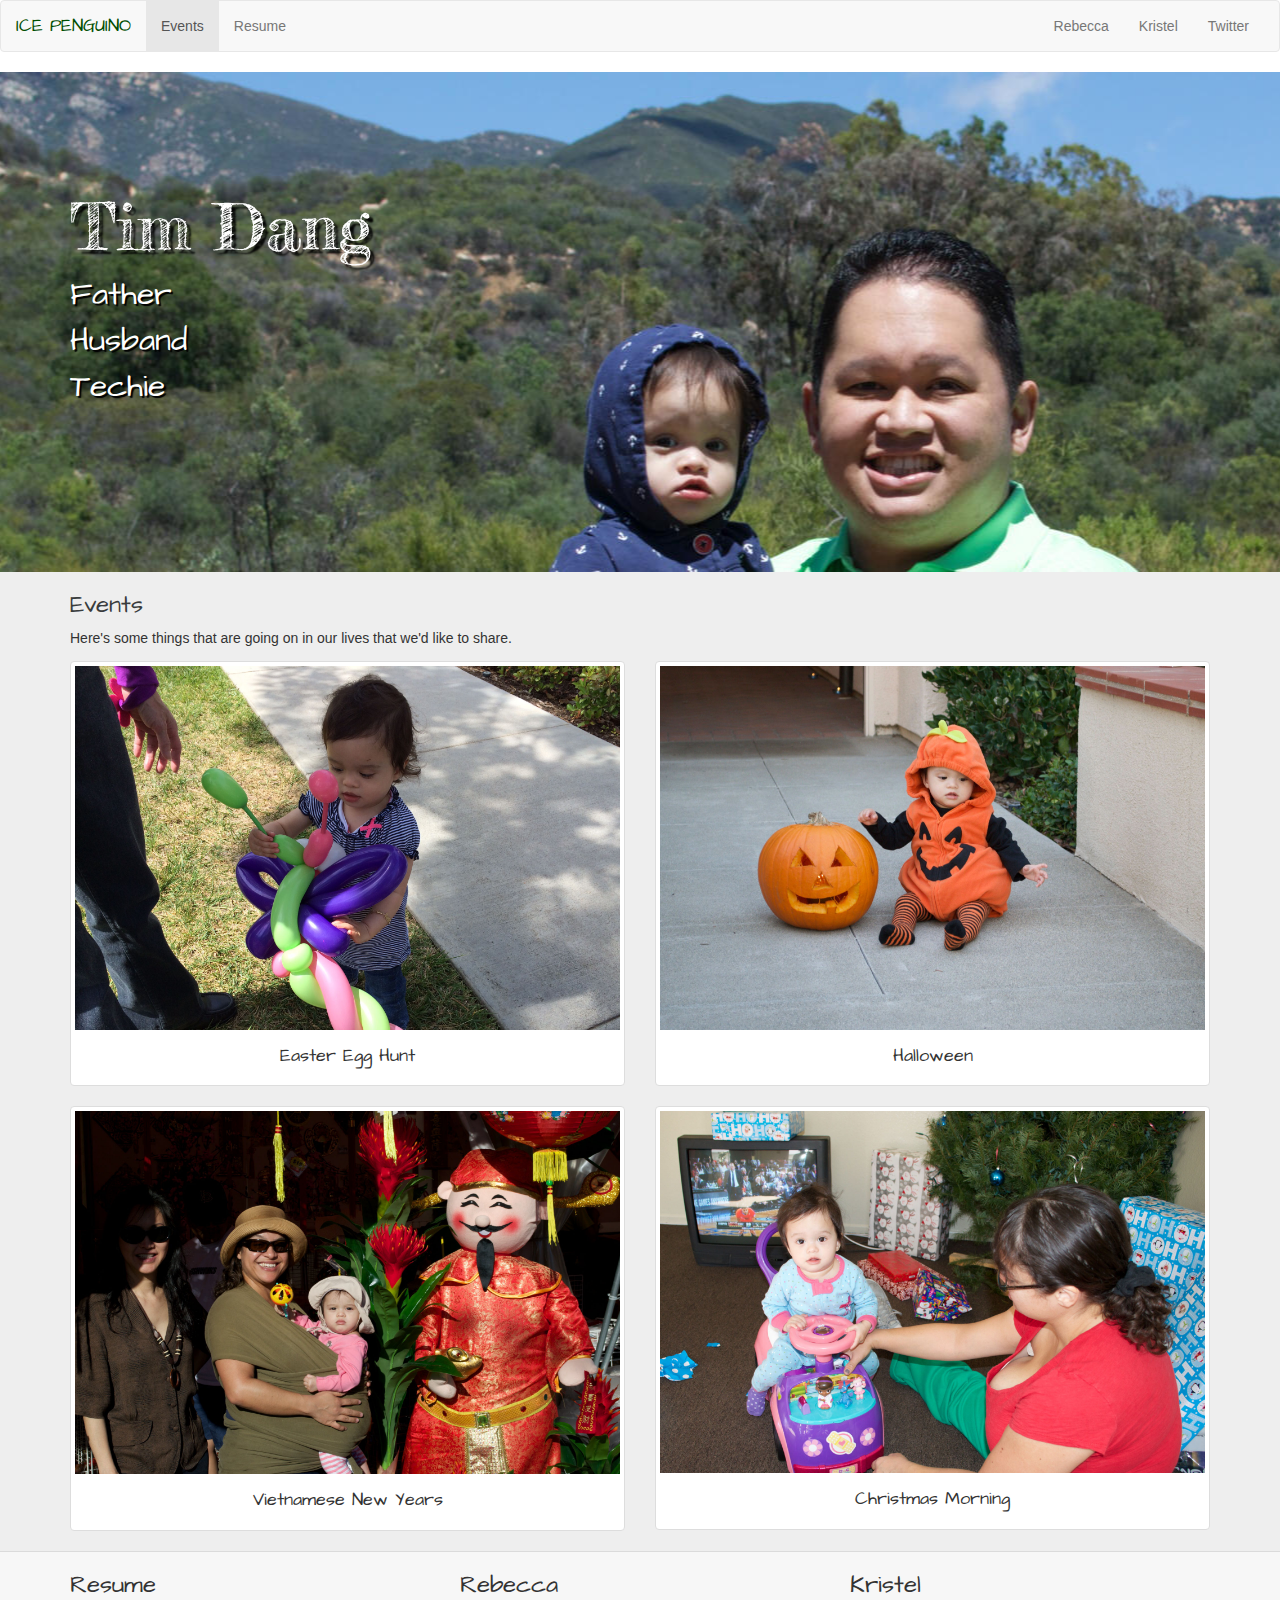
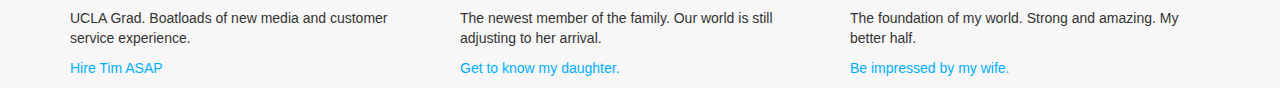
<file: index.html>
<!DOCTYPE html>
<html>
	<head>
  	<meta charset="utf-8">
    <meta http-equiv="X-UA-Compatible" content="IE=edge">
    <meta name="viewport" content="width=device-width, initial-scale=1">
    <script type="text/javascript" src="js/jquery.js"></script>
    <script type="text/javascript" src="js/bootstrap.js"></script>
    <link rel="stylesheet" href="css/main.css">
    <link rel="stylesheet" href="css/bootstrap.css">
    <link rel='stylesheet' href='http://fonts.googleapis.com/css?family=Fredericka+the+Great|Architects+Daughter' type='text/css'>
    <title>Ice Penguino</title>
  </head>
  <body>

		<nav class="navbar navbar-default" role="navigation">
		  <div class="container-fluid">
		    <!-- Brand and toggle get grouped for better mobile display -->
		    <div class="navbar-header">
		      <button type="button" class="navbar-toggle" data-toggle="collapse" data-target="#bs-example-navbar-collapse-1">
		        <span class="sr-only">Toggle navigation</span>
		        <span class="icon-bar"></span>
		        <span class="icon-bar"></span>
		        <span class="icon-bar"></span>
		      </button>
		      <a class="navbar-brand" href="http://www.icepenguino.com">Ice Penguino</a>
		    </div>
		
		    <!-- Collect the nav links, forms, and other content for toggling -->
		    <div class="collapse navbar-collapse" id="bs-example-navbar-collapse-1">
		      <ul class="nav navbar-nav">
		        <li class="active"><a href="#">Events</a></li>
		        <li><a href="resume.html">Resume</a></li>
		      </ul>
		      <ul class="nav navbar-nav navbar-right">
		        <li><a href="#">Rebecca</a></li>
		        <li><a href="#">Kristel</a></li>
		        <li><a href="https://www.twitter.com/timdang/">Twitter</a></li>
		      </ul>
		    </div><!-- /.navbar-collapse -->
		  </div><!-- /.container-fluid -->
		</nav>
    
    <div class="bigboybanner">
      <div class="container">
        <h1>Tim Dang</h1>
        <p>Father<br />Husband<br />Techie</p>
      </div>
    </div> 

    <div class="events">
        <div class="container">
        <h2>Events</h2>
        <p>Here's some things that are going on in our lives that we'd like to share.</p>
        <div class="row">
            <div class="col-xs-6">
                <div class="thumbnail">
                    <img src="img/IMG_0191.JPG" >
                   	<p>Easter Egg Hunt</p>
                </div>
                <div class="thumbnail">
                    <img src="img/IMG_0174.JPG" >
                    <p>Vietnamese New Years</p>
                </div>
            </div>
            <div class="col-xs-6">
                <div class="thumbnail">
                    <img src="img/IMG_0158.JPG" >
                    <p>Halloween</p>
                </div>
                <div class="thumbnail">
                    <img src="img/IMG_0157.JPG" >
                 	  <p>Christmas Morning</p>
                </div>
            </div>
        </div>
        </div>
    </div>

    <div class="learn-more">
	    <div class="container">
	     <div class="row">
	      <div class="col-md-4">
			    <h3>Resume</h3>
			    <p>UCLA Grad. Boatloads of new media and customer service experience.</p>
			    <p><a href="resume.html">Hire Tim ASAP</a></p>
	      </div>
		    <div class="col-md-4">
			    <h3>Rebecca</h3>
			    <p>The newest member of the family. Our world is still adjusting to her arrival.</p>
			    <p><a href="#">Get to know my daughter.</a></p>
		    </div>
		    <div class="col-md-4">
			    <h3>Kristel</h3>
			    <p>The foundation of my world. Strong and amazing. My better half.</p>
			    <p><a href="#">Be impressed by my wife.</a></p>
		    </div>
	    </div>
	  </div>
	</div>

  </body>
</html>
</file>
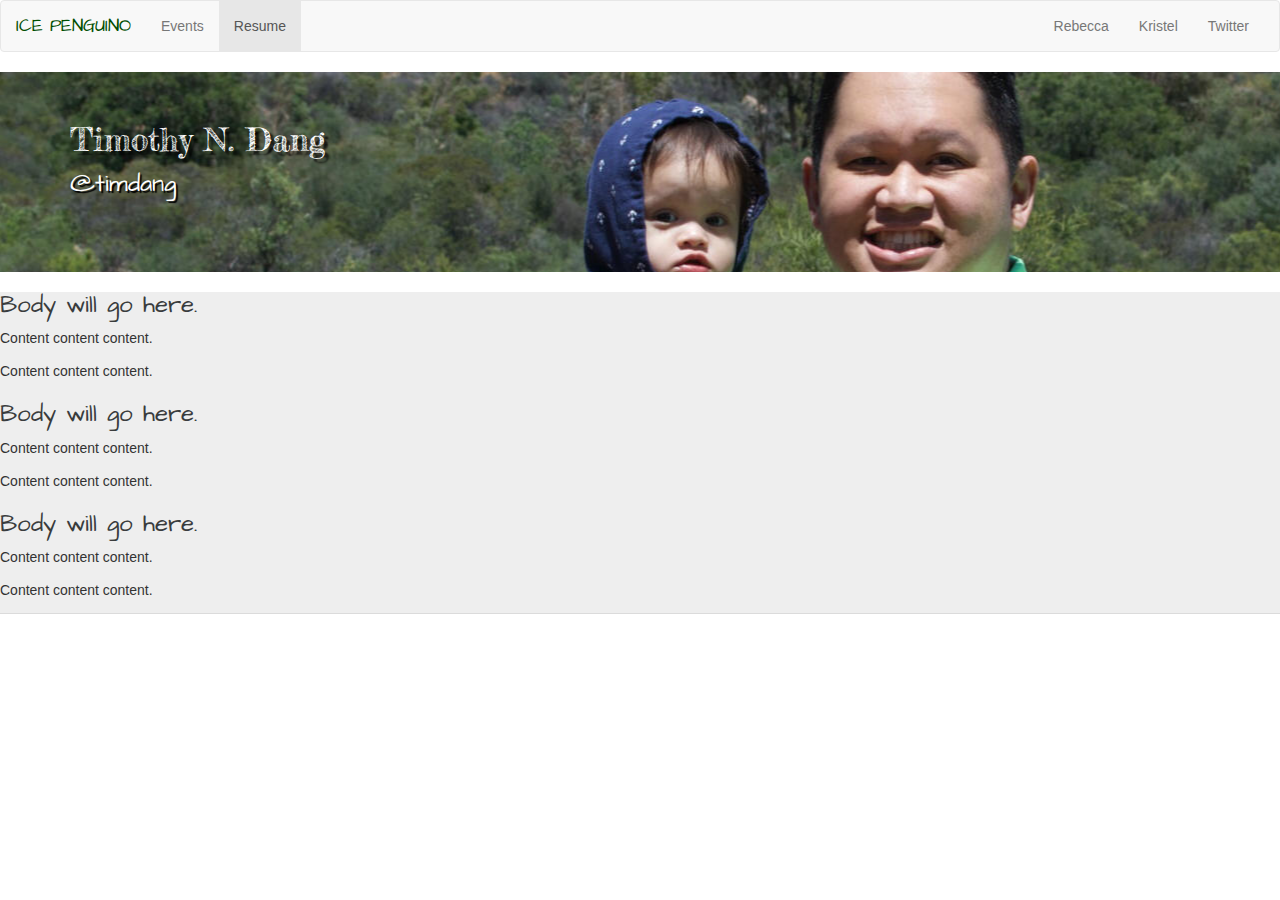
<file: resume.html>
<!DOCTYPE html>
<html>
  <head>
    <meta charset="utf-8">
    <meta http-equiv="X-UA-Compatible" content="IE=edge">
    <meta name="viewport" content="width=device-width, initial-scale=1">
    <script type="text/javascript" src="js/jquery.js"></script>
    <script type="text/javascript" src="js/bootstrap.js"></script>
    <script type="text/javascript" src="js/jquery.endpage-box.js"></script>
    <script type="text/javascript" src="js/retina.js"></script>
    <link rel="stylesheet" href="css/main.css">
    <link rel="stylesheet" href="css/bootstrap.css">
    <link rel='stylesheet' href='http://fonts.googleapis.com/css?family=Fredericka+the+Great|Architects+Daughter' type='text/css'>
    <link rel="stylesheet" href="css/endpage-box.css">
    <title>Ice Penguino</title>
  </head>
  <body>

		<script>$(window).load( function() {
		  $("#endpage-box").endpage_box({
		    animation: "fade",
		    from: "50%", 
		    to: "110%",
		    content: "Many Thanks for Reading"
		  });
		});</script>

	  <nav class="navbar navbar-default" role="navigation">
	  <div class="container-fluid">
	    <!-- Brand and toggle get grouped for better mobile display -->
	    <div class="navbar-header">
	      <button type="button" class="navbar-toggle" data-toggle="collapse" data-target="#bs-example-navbar-collapse-1">
	        <span class="sr-only">Toggle navigation</span>
	        <span class="icon-bar"></span>
	        <span class="icon-bar"></span>
	        <span class="icon-bar"></span>
	      </button>
	      <a class="navbar-brand" href="http://www.icepenguino.com">Ice Penguino</a>
	    </div>
	
	    <!-- Collect the nav links, forms, and other content for toggling -->
	    <div class="collapse navbar-collapse" id="bs-example-navbar-collapse-1">
	      <ul class="nav navbar-nav">
	        <li><a href="index.html">Events</a></li>
	        <li class="active"><a href="#">Resume</a></li>
	      </ul>
	      <ul class="nav navbar-nav navbar-right">
	        <li><a href="#">Rebecca</a></li>
	        <li><a href="#">Kristel</a></li>
	        <li><a href="https://www.twitter.com/timdang/">Twitter</a></li>
	      </ul>
	    </div><!-- /.navbar-collapse -->
	  </div><!-- /.container-fluid -->
	  </nav>
	  
    <div class="slimmanbanner">
      <div class="container">
        <h1>Timothy N. Dang</h1>
        <p>@timdang</p>
      </div>
    </div> 
	
		<div class="events">
			<h2>Body will go here.</h2>
				<p>Content content content.</p>
				<p>Content content content.</p>
			<h2>Body will go here.</h2>
				<p>Content content content.</p>
				<p>Content content content.</p>
			<h2>Body will go here.</h2>
				<p>Content content content.</p>
				<p>Content content content.</p>
		</div>
  </body>
</html>
</file>
<file: css/main.css>
.navbar-brand {
  font-family: 'Architects Daughter', cursive;
  text-transform: uppercase;
}


.bigboybanner {
  background-image:url('../img/IMG_0195.JPG');
  background-position: 35% 0%;
  height: 500px;
}

.bigboybanner .container {
  position: relative;
  top:100px;
}

.bigboybanner h1 {
  color: #fff;
  font-size: 64px;  
  font-family: 'Fredericka the Great', cursive;
  text-shadow: 4px 4px 2px black
}

.bigboybanner p {
  font-size: 32px;
  color: #fff;
  font-family: 'Architects Daughter', cursive;
  text-shadow: 2px 2px 1px black
}


.slimmanbanner {
  background-image:url('../img/IMG_0195.JPG');
  background-position: 35% 75%;
  height: 200px;
}

.slimmanbanner .container {
  position: relative;
  top:30px;
}

.slimmanbanner h1 {
  color: #fff;
  font-size: 32px;  
  font-family: 'Fredericka the Great', cursive;
  text-shadow: 4px 4px 2px black
}

.slimmanbanner p {
  font-size: 24px;
  color: #fff;
  font-family: 'Architects Daughter', cursive;
  text-shadow: 2px 2px 1px black
}


.learn-more {
  background-color: #f7f7f7;
}

.learn-more h3 {
  font-family: 'Architects Daughter', cursive;
  font-size: 24px;
}

.learn-more a {
  color: #00b0ff;
}


.events {
    background-color: #eeeeee;
    border-bottom: 1px solid #dbdbdb;
}
.events h2 {
    font-family: 'Architects Daughter', cursive;
    color: #393c3d;
    font-size: 24px;
}

.events p {
    margin-bottom: 13px;
}

.thumbnail p {
    font-size: 18px;
    font-family: 'Architects Daughter', cursive;
    text-align: center;
    margin-top: 13px;
}
</file>
<file: css/endpage-box.css>
/*=================================================
Class Definitions
=================================================*/


.endpage-box {
  display: none;
  position: fixed;
  bottom: 10px;
  right: 10px;
  background: rgba(0,0,0,0.75);
  width: 250px;
  padding: 10px;
  box-shadow: 0 2px 3px rgba(0,0,0,0.5);
  -moz-box-shadow: 0 2px 3px rgba(0,0,0,0.5);
  -webkit-box-shadow: 0 2px 3px rgba(0,0,0,0.5);
  font-family: 'Architects Daughter', cursive;
  color: #FFFFFF;
  font-size: 22px;
}

[class*="animation-"] {
  -webkit-animation-duration: 500ms;
  -moz-animation-duration: 500ms;
  -o-animation-duration: 500ms;
  animation-duration: 500ms;
}

.animation-flyInRight {
  -webkit-animation-name: flyInRight;
	-moz-animation-name: flyInRight;
	-o-animation-name: flyInRight;
	animation-name: flyInRight;
}

.animation-flyOutRight {
  -webkit-animation-name: flyOutRight;
	-moz-animation-name: flyOutRight;
	-o-animation-name: flyOutRight;
	animation-name: flyOutRight;
}

.animation-flyInLeft {
  -webkit-animation-name: flyInLeft;
	-moz-animation-name: flyInLeft;
	-o-animation-name: flyInLeft;
	animation-name: flyInLeft;
}

.animation-flyOutLeft {
  -webkit-animation-name: flyOutLeft;
	-moz-animation-name: flyOutLeft;
	-o-animation-name: flyOutLeft;
	animation-name: flyOutLeft;
}

.animation-flyInUp {
  -webkit-animation-name: flyInUp;
	-moz-animation-name: flyInUp;
	-o-animation-name: flyInUp;
	animation-name: flyInUp;
}

.animation-flyOutUp {
  -webkit-animation-name: flyOutUp;
	-moz-animation-name: flyOutUp;
	-o-animation-name: flyOutUp;
	animation-name: flyOutUp;
}

.animation-flyInDown {
  -webkit-animation-name: flyInDown;
	-moz-animation-name: flyInDown;
	-o-animation-name: flyInDown;
	animation-name: flyInDown;
}

.animation-flyOutDown {
  -webkit-animation-name: flyOutDown;
	-moz-animation-name: flyOutDown;
	-o-animation-name: flyOutDown;
	animation-name: flyOutDown;
}
/*=================================================
Animation Library
=================================================*/

@-webkit-keyframes flyInRight {
	0% {
		opacity: 0;
		-webkit-transform: translateX(3000px);
	}

	100% {
		-webkit-transform: translateX(0);
	}
}

@-moz-keyframes flyInRight {
	0% {
		opacity: 0;
		-moz-transform: translateX(3000px);
	}

	100% {
		-moz-transform: translateX(0);
	}
}

@-o-keyframes flyInRight {
	0% {
		opacity: 0;
		-o-transform: translateX(3000px);
	}

	100% {
		-o-transform: translateX(0);
	}
}

@keyframes flyInRight {
	0% {
		opacity: 0;
		transform: translateX(3000px);
	}

	100% {
		transform: translateX(0);
	}
}

@-webkit-keyframes flyOutRight {
	0% {
		-webkit-transform: translateX(0);
	}

	100% {
	  opacity: 0;
		-webkit-transform: translateX(3000px);
	}
}

@-moz-keyframes flyOutRight {
	0% {
		-moz-transform: translateX(0);
	}

	100% {
	  opacity: 0;
		-moz-transform: translateX(3000px);
	}
}

@-o-keyframes flyOutRight {
	0% {
		-o-transform: translateX(0);
	}

	100% {
	  opacity: 0;
		-o-transform: translateX(3000px);
	}
}

@keyframes flyOutRight {
	0% {
		transform: translateX(0);
	}

	100% {
	  opacity: 0;
		transform: translateX(3000px);
	}
}

@-webkit-keyframes flyInLeft {
	0% {
		opacity: 0;
		-webkit-transform: translateX(-3000px);
	}

	100% {
		-webkit-transform: translateX(0);
	}
}

@-moz-keyframes flyInLeft {
	0% {
		opacity: 0;
		-moz-transform: translateX(-3000px);
	}

	100% {
		-moz-transform: translateX(0);
	}
}

@-o-keyframes flyInLeft {
	0% {
		opacity: 0;
		-o-transform: translateX(-3000px);
	}

	100% {
		-o-transform: translateX(0);
	}
}

@keyframes flyInLeft {
	0% {
		opacity: 0;
		transform: translateX(-3000px);
	}

	100% {
		transform: translateX(0);
	}
}
@-webkit-keyframes flyOutLeft {
	0% {
		-webkit-transform: translateX(0);
	}

	100% {
		opacity: 0;
		-webkit-transform: translateX(-3000px);
	}
}

@-moz-keyframes flyOutLeft {
	0% {
		-moz-transform: translateX(0);
	}

	100% {
		opacity: 0;
		-moz-transform: translateX(-3000px);
	}
}

@-o-keyframes flyOutLeft {
	0% {
		-o-transform: translateX(0);
	}

	100% {
		opacity: 0;
		-o-transform: translateX(-3000px);
	}
}

@keyframes flyOutLeft {
	0% {
		transform: translateX(0);
	}

	100% {
		opacity: 0;
		transform: translateX(-3000px);
	}
}

@-webkit-keyframes flyInUp {
	0% {
		opacity: 0;
		-webkit-transform: translateY(-2000px);
	}

	100% {
		-webkit-transform: translateY(0);
	}
}

@-moz-keyframes flyInUp {
	0% {
		opacity: 0;
		-moz-transform: translateY(-2000px);
	}

	100% {
		-moz-transform: translateY(0);
	}
}

@-o-keyframes flyInUp {
	0% {
		opacity: 0;
		-o-transform: translateY(-2000px);
	}

	100% {
		-o-transform: translateY(0);
	}
}

@keyframes flyInUp {
	0% {
		opacity: 0;
		transform: translateY(-2000px);
	}

	100% {
		transform: translateY(0);
	}
}

@-webkit-keyframes flyOutUp {
	0% {
		-webkit-transform: translateY(0);
	}

	100% {
		opacity: 0;
		-webkit-transform: translateY(-2000px);
	}
}

@-moz-keyframes flyOutUp {
	0% {
		-moz-transform: translateY(0);
	}

	100% {
		opacity: 0;
		-moz-transform: translateY(-2000px);
	}
}

@-o-keyframes flyOutUp {
	0% {
		-o-transform: translateY(0);
	}

	100% {
		opacity: 0;
		-o-transform: translateY(-2000px);
	}
}

@keyframes flyOutUp {
	0% {
		transform: translateY(0);
	}

	100% {
		opacity: 0;
		transform: translateY(-2000px);
	}
}


@-webkit-keyframes flyInDown {
	0% {
		opacity: 0;
		-webkit-transform: translateY(2000px);
	}

	100% {
		-webkit-transform: translateY(0);
	}
}

@-moz-keyframes flyInDown {
	0% {
		opacity: 0;
		-moz-transform: translateY(2000px);
	}

	100% {
		-moz-transform: translateY(0);
	}
}

@-o-keyframes flyInDown {
	0% {
		opacity: 0;
		-o-transform: translateY(2000px);
	}

	100% {
		-o-transform: translateY(0);
	}
}

@keyframes flyInDown {
	0% {
		opacity: 0;
		transform: translateY(2000px);
	}

	100% {
		transform: translateY(0);
	}
}

@-webkit-keyframes flyOutDown {
	0% {
		-webkit-transform: translateY(0);
	}

	100% {
		opacity: 0;
		-webkit-transform: translateY(2000px);
	}
}

@-moz-keyframes flyOutDown {
	0% {
		-moz-transform: translateY(0);
	}

	100% {
		opacity: 0;
		-moz-transform: translateY(2000px);
	}
}

@-o-keyframes flyOutDown {
	0% {
		-o-transform: translateY(0);
	}

	100% {
		opacity: 0;
		-o-transform: translateY(2000px);
	}
}

@keyframes flyOutDown {
	0% {
		transform: translateY(0);
	}

	100% {
		opacity: 0;
		transform: translateY(2000px);
	}
}
</file>
